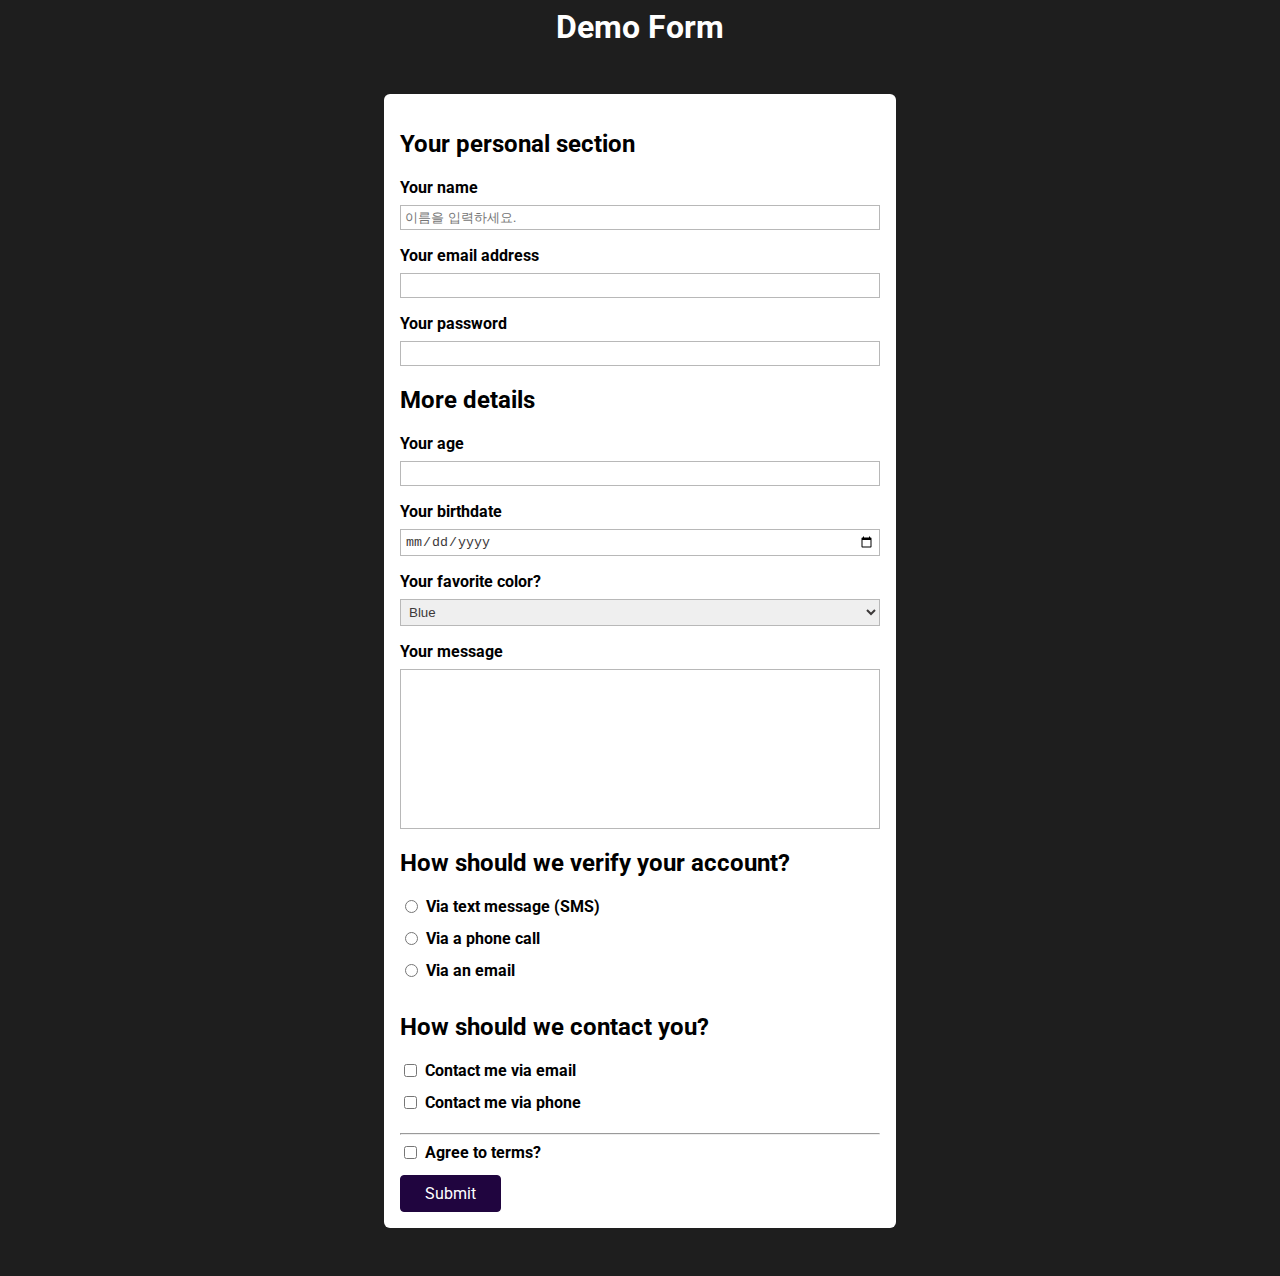
<file: index.html>
<html lang="ko">
  <head>
    <meta charset="UTF-8" />
    <meta name="viewport" content="width=device-width, initial-scale=1.0" />
    <title>HTML Forms</title>
    <link rel="stylesheet" href="styles.css" />
    <link rel="preconnect" href="https://fonts.googleapis.com" />
    <link rel="preconnect" href="https://fonts.gstatic.com" crossorigin />
    <link
      href="https://fonts.googleapis.com/css2?family=Roboto&display=swap"
      rel="stylesheet"
    />
  </head>
  <body>
    <header>
      <h1>Demo Form</h1>
    </header>
    <main>
      <form action="/" method="get">
        <section>
          <h2>Your personal section</h2>
          <ul>
            <li>
              <label for="username">Your name</label>
              <input
                type="text"
                name="user-name"
                id="username"
                placeholder="이름을 입력하세요."
                required
              />
            </li>
            <li>
              <label for="useremail">Your email address</label>
              <input type="email" name="user-email" id="useremail" />
            </li>
            <li>
              <label for="userpassword">Your password</label>
              <input
                type="password"
                name="user-password"
                id="userpassword"
                required
                minlength="7"
              />
            </li>
          </ul>
        </section>

        <section>
          <h2>More details</h2>
          <ul>
            <li>
              <label for="userage">Your age</label>
              <input type="number" step="1" name="user-age" id="userage" required min="18"/>
            </li>
            <li>
              <label for="birthdate">Your birthdate</label>
              <input type="date" name="birth-date" id="birthdate" required min="1921-01-01"/>
            </li>

            <li>
              <label for="favorite-color">Your favorite color?</label>
              <select name="favorite-color-name" id="favorite-color">
                <option value="blue">Blue</option>
                <option value="black">Black</option>
                <option value="red">Red</option>
              </select>
            </li>
          </ul>
        </section>
        <section>
          <label for="usermessage">Your message</label>
          <textarea
            name="user-message"
            id="usermessage"
            cols="30"
            rows="10"
          ></textarea>
        </section>

        <section>
          <h2>How should we verify your account?</h2>
          <ul>
            <li class="form-control-inline">
              <input
                type="radio"
                name="verify"
                id="verify-text-message"
                value="text-message"
                required
              />
              <label for="verify-text-message">Via text message (SMS)</label>
            </li>
            <li class="form-control-inline">
              <input
                type="radio"
                name="verify"
                id="verify-phone"
                value="phone"
                required
              />
              <label for="verify-phone">Via a phone call</label>
            </li>
            <li class="form-control-inline">
              <input
                type="radio"
                name="verify"
                id="verify-email"
                value="email"
                required
              />
              <label for="verify-email">Via an email</label>
            </li>
          </ul>
        </section>

        <section>
          <h2>How should we contact you?</h2>
          <ul>
            <li class="form-control-inline">
              <input
                type="checkbox"
                name="contact"
                id="contact-email"
                value="email"
              />
              <label for="contact-email">Contact me via email</label>
            </li>
            <li class="form-control-inline">
              <input
                type="checkbox"
                name="contact"
                id="contact-phone"
                value="phone"
              />
              <label for="contact-phone">Contact me via phone</label>
            </li>
          </ul>
        </section>

        <hr />

        <section>
          <ul>
            <li class="form-control-inline">
              <input type="checkbox" name="terms" id="agree-terms" />
              <label for="agree-terms">Agree to terms?</label>
            </li>
          </ul>
        </section>

        <section>
          <button type="submit">Submit</button>
        </section>
      </form>
    </main>
  </body>
</html>
</file>
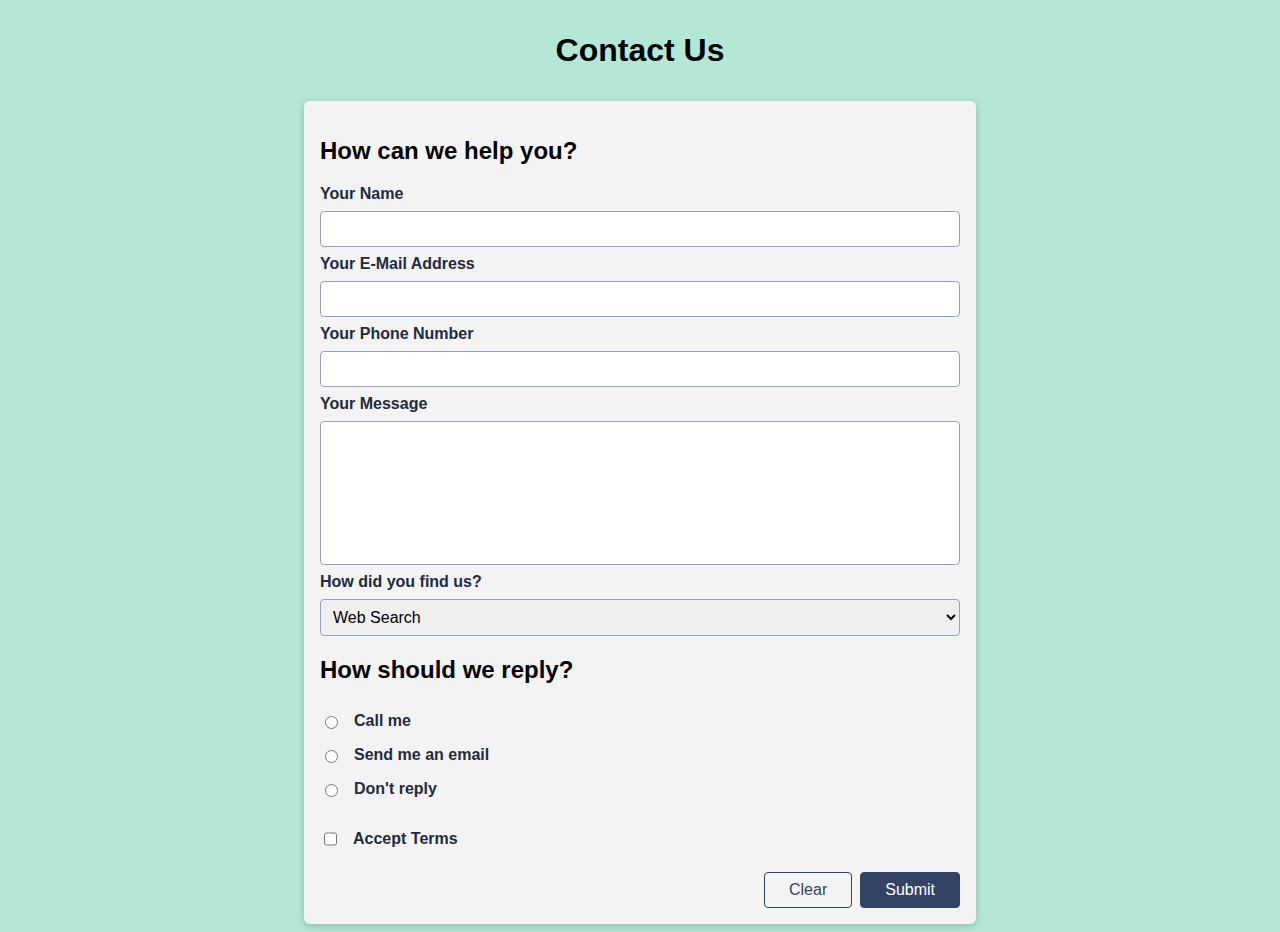
<file: challenge.html>
<html lang="ko">
  <head>
    <meta charset="UTF-8" />
    <meta name="viewport" content="width=device-width, initial-scale=1.0" />
    <title>Contact Us</title>
    <link rel="stylesheet" href="challenge_style.css" />
  </head>
  <body>
    <header>
      <h1>Contact Us</h1>
    </header>

    <main>
      <form action="/challenge" method="get">
        <section id="userdetails">
          <h2>How can we help you?</h2>
          <ul>
            <li>
              <label for="username">Your Name</label>
              <input type="text" name="user-name" id="username" />
            </li>
            <li>
              <label for="useremail">Your E-Mail Address</label>
              <input type="email" name="user-email" id="useremail" />
            </li>
            <li>
              <label for="userphonenumber">Your Phone Number</label>
              <input
                type="number"
                name="user-phone-number"
                id="userphonenumber"
              />
            </li>
            <li>
              <label for="usermessage">Your Message</label>
              <textarea
                name="user-message"
                id="usermessage"
                rows="7"
              ></textarea>
            </li>
            <li>
              <label for="channel">How did you find us?</label>
              <select name="channel" id="channel">
                <option value="search">Web Search</option>
                <option value="word-of-mouth">Word of Mouth</option>
                <option value="other">Other</option>
              </select>
            </li>
          </ul>
        </section>
        <section>
          <h2>How should we reply?</h2>
          <ul>
            <li class="inline-control">
              <input type="radio" name="reply" id="reply-phone" value="phone" />
              <label for="reply-phone">Call me</label>
            </li>
            <li class="inline-control">
              <input type="radio" name="reply" id="reply-email" value="email" />
              <label for="reply-email">Send me an email</label>
            </li>
            <li class="inline-control">
              <input type="radio" name="reply" id="reply-none" value="none" />
              <label for="reply-none">Don't reply</label>
            </li>
          </ul>
        </section>
        <section>
          <ul>
            <li class="inline-control">
              <input type="checkbox" name="accept-terms" id="accept-terms" />
              <label for="accept-terms">Accept Terms</label>
            </li>
          </ul>
        </section>
        <section id="btn-section">
          <button type="reset" class="btn-empty">Clear</button>
          <button type="submit" class="btn-filled">Submit</button>
        </section>
      </form>
    </main>
  </body>
</html>
</file>
<file: styles.css>
body {
  background-color: rgb(30, 30, 30);
  font-family: "Roboto", sans-serif;
}

h1 {
    text-align: center;
    color: white;
}

ul {
    list-style: none;
    margin: 0;
    padding: 0;
}

form {
  width: 30rem;
  margin: 3rem auto;
  background-color: white;
  padding: 1rem;
  border-radius: 6px;
}

label {
  margin-bottom: 0.5rem;
  display: block;
  font-weight: bold;
}

input, 
textarea,
select {
  width: 100%;
  display: block;
  margin-bottom: 1rem;
  box-sizing: border-box;
  border: 1px solid rgb(184, 184, 184);
  padding: 0.25rem;
  color: rgb(61, 58, 58);
}

textarea {
    resize: none;
}

input:focus,
textarea:focus {
  background-color: rgb(219, 190, 253);
  color: rgb(32, 5, 63);
  border-color: rgb(32, 5, 63);
}

button {
  display: block;
  font: inherit;
  font-weight: normal;
  background-color: rgb(32, 5, 63);
  color: white;
  border: 1px solid rgb(32, 5, 63);
  padding: 0.5rem 1.5rem;
  border-radius: 4px;
  cursor: pointer;
}

button:hover {
  background-color: rgb(52, 14, 95);
  border-color: rgb(52, 14, 95);
}

.form-control-inline {
  display: flex;
}

.form-control-inline input {
  width: auto;
  margin-right: 0.5rem;
}
</file>
<file: challenge_style.css>
body {
  background-color: rgb(180, 231, 214);
  font-family: sans-serif;
}
form {
  background-color: rgb(243, 243, 243);
  width: 40rem;
  margin: auto;
  padding: 1rem;
  border-radius: 6px;
  box-shadow: 0 2px 8px rgba(1, 1, 1, 0.2);
}

section {
  margin-bottom: 1rem;
}

h1 {
  text-align: center;
  margin: 2rem;
}

ul {
  list-style: none;
  margin: 0;
  padding: 0;
}

label {
  color: rgb(34, 43, 61);
  display: block;
  font-weight: bold;
  margin: 0.5rem 0;
}

input,
textarea,
select {
  font: inherit;
  padding: 0.5rem;
  border: 1px solid rgb(152, 159, 184);
  width: 100%;
  display: block;
  border-radius: 4px;
}

textarea {
  resize: none;
}

input:focus,
textarea:focus {
  background-color: rgb(217, 227, 247);
}

button {
  font: inherit;
  border: 1px solid rgb(51, 67, 100);
  padding: 0.5rem 1.5rem;
  border-radius: 4px;
  cursor: pointer;
}

.btn-filled {
  background-color: rgb(51, 67, 100);
  color: white;
}

.btn-empty {
    background-color: transparent;
    color: rgb(51, 67, 100);
}

.btn-filled:hover {
    background-color: rgb(69, 89, 129);
    border-color: rgb(69, 89, 129);
}

.btn-empty:hover {
    background-color: rgb(208, 215, 230);
}

.inline-control {
  display: flex;
}

.inline-control input {
  width: auto;
  margin-right: 1rem;
}

#btn-section {
    display: flex;
    justify-content: end;
    margin-bottom: 0;
}

#btn-section button {
    margin-left: 0.5rem;
}
</file>
